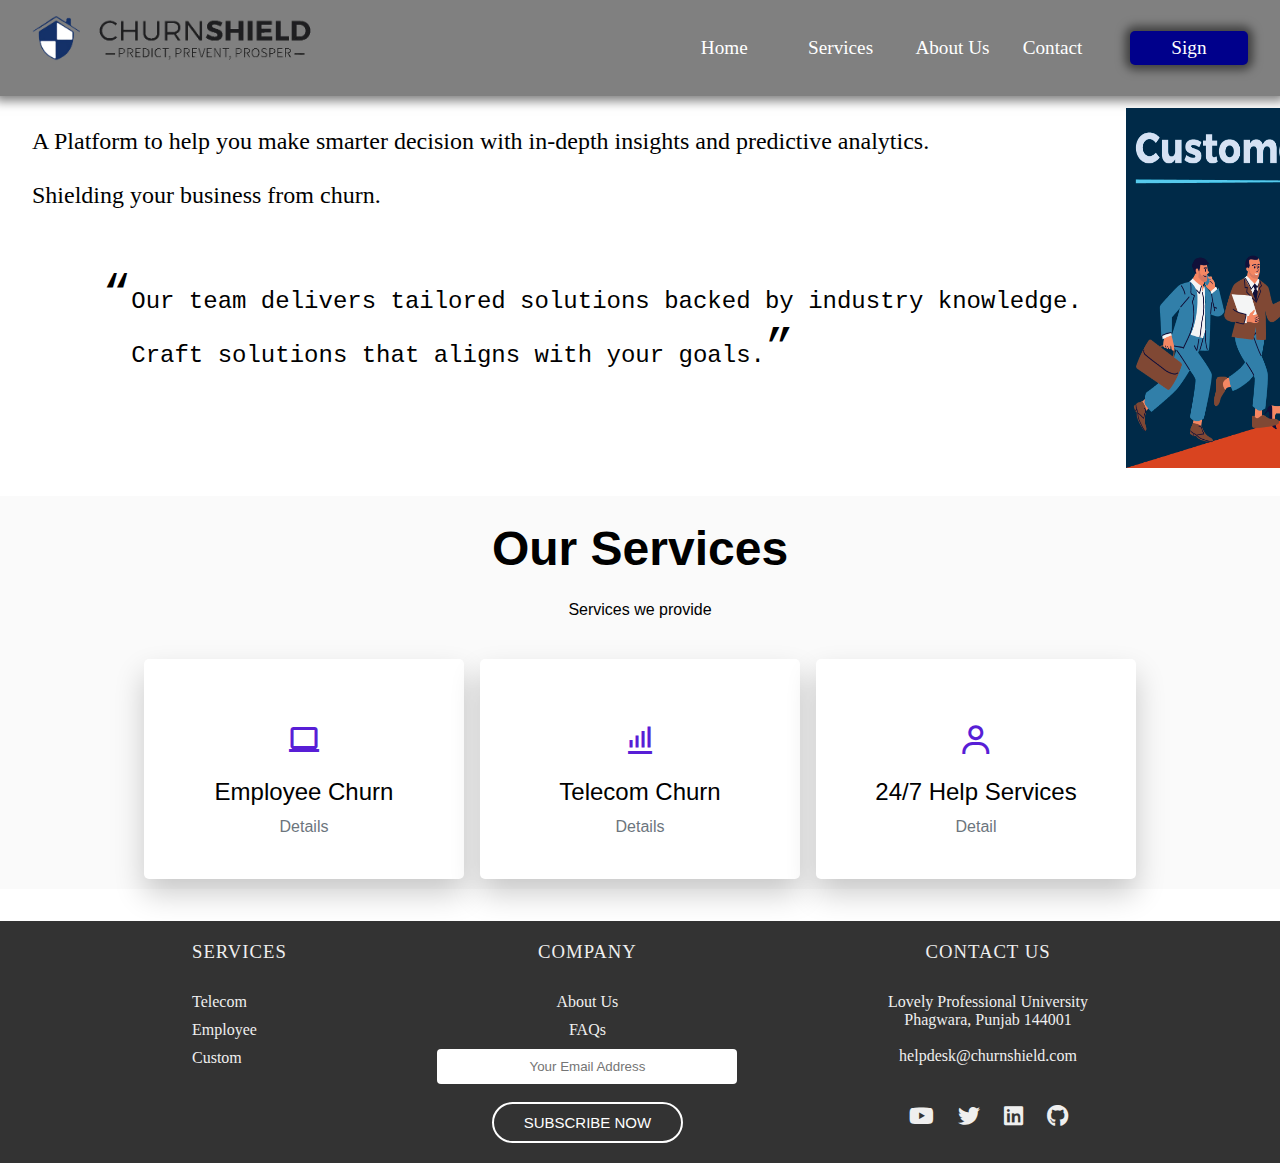
<file: churn-shield/index.html>
<!DOCTYPE html>
<html lang="en">
<head>
    <meta charset="UTF-8">
    <meta name="viewport" content="width=device-width, initial-scale=1.0">
    <link rel="stylesheet" href="style.css">
    <link rel="stylesheet" href="https://cdnjs.cloudflare.com/ajax/libs/font-awesome/6.4.2/css/all.min.css">
    <link href='https://unpkg.com/boxicons@2.1.4/css/boxicons.min.css' rel='stylesheet'>
    <title>Churn Shield</title>
</head>
<body>
    <!-- Navigation Bar Starts -->
    <header> 
        <div class="Nav-logo">
            <div class="logo">
                <div class="logo1"></div>
                <div class="logo2"></div>
                <!-- Extra -->
                <div class="menu-toggle" id="mobile-menu">
                    <span class="bar"></span>
                    <span class="bar"></span>
                    <span class="bar"></span>
                </div>
                <!-- Extra -->
            </div>
            <div class="links">
                <div class="div"><a href="./index.html">Home</a></div>
                <div class="div" id="sub">Services
                    <div id="sub_menu">
                        <div class="sub-menu" style="color: black;"><a href="./Services/Telecom/Telecom.html">Telecom</a></div>
                        <div class="sub-menu" style="color: black;"><a href="./Services/Customer/Customer.html">Customer</a></div>
                        <div class="sub-menu" style="color: black;"><a href="./Services/Custom/Custom.html">Custom</a></div>
                    </div>
                </div>
                <div class="div"><a href="./About US/About us.html">About Us</a></div>
                <div class="div"><a href="./Contact/Contact.html">Contact</a></div>
                <div class="sign-button"><a href="./Sign/Sign.html">Sign</a></div>
            </div>
        </div>
    </header>
    <!-- Navigation Bar Ends -->

    <!-- Main Content Starts -->

    <div class="a1">
        <div class="content1">
            <p>A Platform to help you make smarter decision with in-depth insights and predictive analytics.
                <br>
                <br>
                Shielding your business from churn.
            </p>
                <br>
            <pre  class="space">
                <span class="symbol">“</span>Our team delivers tailored solutions backed by industry knowledge.
                  Craft solutions that aligns with your goals.<span class="symbol">”</span>
                        </pre>
            <br>
            
            
        </div>
        <div class="image_container">
            <img class="mySlides" src="./assets/img/image1.png" height="360px" width="500px">
            <img class="mySlides" src="./assets/img/image2.jpg" height="360px" width="500px">
            <img class="mySlides" src="./assets/img/image3.png" height="360px" width="500px">
        </div>
    </div>
    <div class="a2">
        <div class="content2"></div>
        <div class="video"></div>
    </div>
    <div class="a3">
        <div class="image2"></div>
        <div class="content3"></div>
    </div>
    <div class="a4">
        <div class="content4"></div>
        <div class="image3"></div>
    </div>
    <div class="wrapper">
        <h1>Our Services</h1>
        <p>Services we provide</p>
             <div class="content-box">
                <div class="card">
                    <i class="bx bx-laptop bx-md"></i>
                    <h2>Employee Churn</h2>
                  <p>Details </p>
                  
                </div>
                <div class="card">
                    <i class="bx bx-bar-chart-alt bx-md"></i>
                    <h2>Telecom Churn</h2>
                   <p>Details</p>
                         
                </div>
                <div class="card">
                    <i class='bx bx-user bx-md'></i>

                    <h2>24/7 Help Services</h2>
                <p>Detail</p>
                </div>
             </div>
    </div>

    <!-- Main Content ENDS -->

    <!-- Footer Of the Page Starts -->
    <div class="footer">
        <div class="col1">
            <h3>SERVICES</h3>
            <a href="./Services/Telecom.html">Telecom</a>
            <a href="./Services/Customer.html">Employee</a>
            <a href="./Services/Custom.html">Custom</a>
        </div>
        <div class="col2">
            <h3>COMPANY</h3>
            <a href="./About US/About us.html">About Us</a>
            <a href="#">FAQs</a>
            <form>
                <input type="email" placeholder="Your Email Address" required>
                <br>
                <br>
                <button type="submit">SUBSCRIBE NOW</button>
            </form>
        </div>
        <div class="col3">
            <h3 href="./Contact/Contact.html">CONTACT US</h3>
            <p>Lovely Professional University <br> Phagwara, Punjab 144001 <br><br> helpdesk@churnshield.com </p>
            <div class="social-icons">
                <i class="fa-brands fa-youtube"></i>
                <i class="fa-brands fa-twitter"></i>
                <i class="fa-brands fa-linkedin"></i>
                <i class="fa-brands fa-github"></i>
            </div>
        </div>
    </div>

    <!-- Footer Of the Page ENDS -->


    <script src="script.js"></script>
    
</body>
</html>
</file>
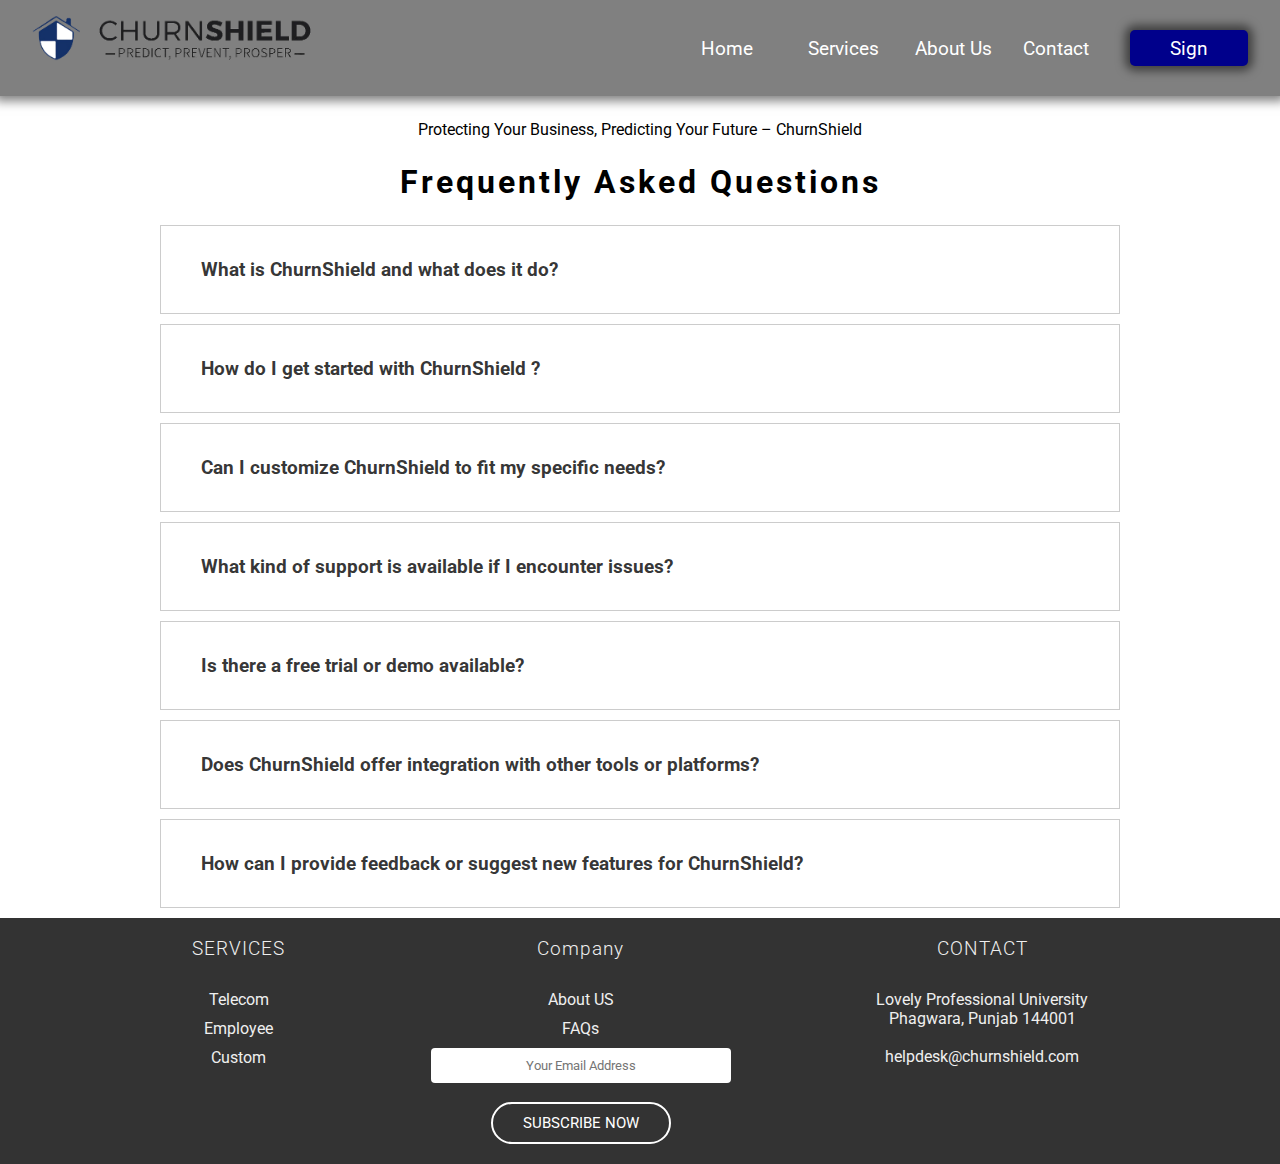
<file: churn-shield/FAQs/FAQs.html>
<!DOCTYPE html>
<html lang="en">
  <head>
    <meta charset="UTF-8" />
    <meta http-equiv="X-UA-Compatible" content="IE=edge" />
    <meta name="viewport" content="width=device-width, initial-scale=1.0" />
    <title>Frequently Asked Questions</title>
    <link rel="stylesheet" href="FAQs.css" />
    <link
      rel="stylesheet"
      href="https://cdnjs.cloudflare.com/ajax/libs/font-awesome/6.2.1/css/all.min.css"
      integrity="sha512-MV7K8+y+gLIBoVD59lQIYicR65iaqukzvf/nwasF0nqhPay5w/9lJmVM2hMDcnK1OnMGCdVK+iQrJ7lzPJQd1w=="
      crossorigin="anonymous"
      referrerpolicy="no-referrer"
    />
  </head>
  <body>

     <!-- Navigation Bar Start -->
     <header> 
        <div class="Nav-logo">
            <div class="logo">
                <div class="logo1"></div>
                <div class="logo2"></div>
                <!-- Extra -->
                <div class="menu-toggle" id="mobile-menu">
                    <span class="bar"></span>
                    <span class="bar"></span>
                    <span class="bar"></span>
                </div>
                <!-- Extra -->
            </div>
            <div class="links">
                <div class="div"><a href="../index.html">Home</a></div>
                <div class="div" id="sub">Services
                    <div id="sub_menu">
                        <div class="sub-menu" style="color: black;"><a href="../Services/Telecom/Telecom.html">Telecom</a></div>
                        <div class="sub-menu" style="color: black;"><a href="../Services/Customer/Customer.html">Customer</a></div>
                        <div class="sub-menu" style="color: black;"><a href="../Services/Custom/Custom.html">Custom</a></div>
                    </div>
                </div>
                <div class="div"><a href="../About US/About us.html">About Us</a></div>
                <div class="div"><a href="../Contact/Contact.html">Contact</a></div>
                <div class="sign-button"><a href="../Sign/Sign.html">Sign</a></div>
            </div>
        </div>
    </header>
    <!-- Navigation Bar ENDS -->

    <!-- Main FAQs Content -->

    <div class="wrapper">
      <p>Protecting Your Business, Predicting Your Future – ChurnShield</p>
      <h1>Frequently Asked Questions</h1>

      <div class="faq">
        <button class="accordion">
            What is ChurnShield and what does it do?

          <i class="fa-solid fa-chevron-down"></i>
        </button>
        <div class="pannel">
          <p>
            ChurnShield specializes in providing cutting-edge solutions for businesses looking to combat Customer churn, Telecom churn. It helps users with comprehensive suite of services in Business Intelligence (BI), Dynamic Dashboards, and Predictive Analytics. We empower organizations to proactively identify churn risks, optimize retention strategies, and drive sustainable growth.

          </p>
        </div>
      </div>

      <div class="faq">
        <button class="accordion">
            How do I get started with ChurnShield ?

          <i class="fa-solid fa-chevron-down"></i>
        </button>
        <div class="pannel">
          <p>
            Getting started with ChurnShield  is simple. Just visit our website and sign up for an account. Once you're registered, you can select the service and update the information required. Bingo, and here you go!

          </p>
        </div>
      </div>

      <div class="faq">
        <button class="accordion">
            Can I customize ChurnShield to fit my specific needs?
          <i class="fa-solid fa-chevron-down"></i>
        </button>
        <div class="pannel">
          <p>
            
            Yes, ChurnShield offers customization options to tailor the experience to your preferences. You can reach out to us by Email, Phone. Refer to Contact Us Page.

          </p>
        </div>
      </div>

      <div class="faq">
        <button class="accordion">
            What kind of support is available if I encounter issues?

          <i class="fa-solid fa-chevron-down"></i>
        </button>
        <div class="pannel">
          <p>
            We provide comprehensive customer support to assist you with any issues or questions you may have. You can reach out to us via Email, Phone. Refer to Contact Us Page.

          </p>
        </div>
      </div>

      <div class="faq">
        <button class="accordion">
            Is there a free trial or demo available?

          <i class="fa-solid fa-chevron-down"></i>
        </button>
        <div class="pannel">
          <p>
            Yes, we currently offer a free trial/demo of ChurnShield. You can sign up for the trial on our website and explore all the features before making a commitment.

          </p>
        </div>
      </div>

      <div class="faq">
        <button class="accordion">
            Does ChurnShield offer integration with other tools or platforms?

          <i class="fa-solid fa-chevron-down"></i>
        </button>
        <div class="pannel">
          <p>
            Yes, ChurnShield integrates with various tools and platforms to enhance its functionality. Some of the integrations available include Cloud, Streamlit.

          </p>
        </div>
      </div>
      
      <div class="faq">
        <button class="accordion">
            How can I provide feedback or suggest new features for ChurnShield?


          <i class="fa-solid fa-chevron-down"></i>
        </button>
        <div class="pannel">
          <p>
           We value your feedback and welcome suggestions for improving ChurnShield. You can submit feedback or feature requests through Email, Phone. Refer to Contact Us Page.
          </p>
        </div>
      </div>
    </div>

    <!-- Main FAQs Content -->

    <!-- Footer Of the Page Starts -->
    <div class="footer">
        <div class="col1">
            <h3>SERVICES</h3>
            <a href="../Services/Telecom/Telecom.html">Telecom</a>
            <a href="../Services/Customer/Customer.html">Employee</a>
            <a href="../Services/Custom/Custom.html">Custom</a>
        </div>
        <div class="col2">
            <h3>Company</h3>
            <a href="../About US/About us.html">About US</a>
            <a href="#">FAQs</a>
            <form>
                <input type="email" placeholder="Your Email Address" required>
                <br>
                <br>
                <button type="submit">SUBSCRIBE NOW</button>
            </form>
        </div>
        <div class="col3">
            <h3>CONTACT</h3>
            <p>Lovely Professional University <br> Phagwara, Punjab 144001 <br><br> helpdesk@churnshield.com </p>
            <div class="social-icons">
                <i class="fa-brands fa-youtube"></i>
                <i class="fa-brands fa-twitter"></i>
                <i class="fa-brands fa-linkedin"></i>
                <i class="fa-brands fa-github"></i>
            </div>
        </div>
    </div>

    <!-- Footer Of the Page ENDS -->

    <script src="./FAQs.js"></script>

  </body>
</html>
</file>
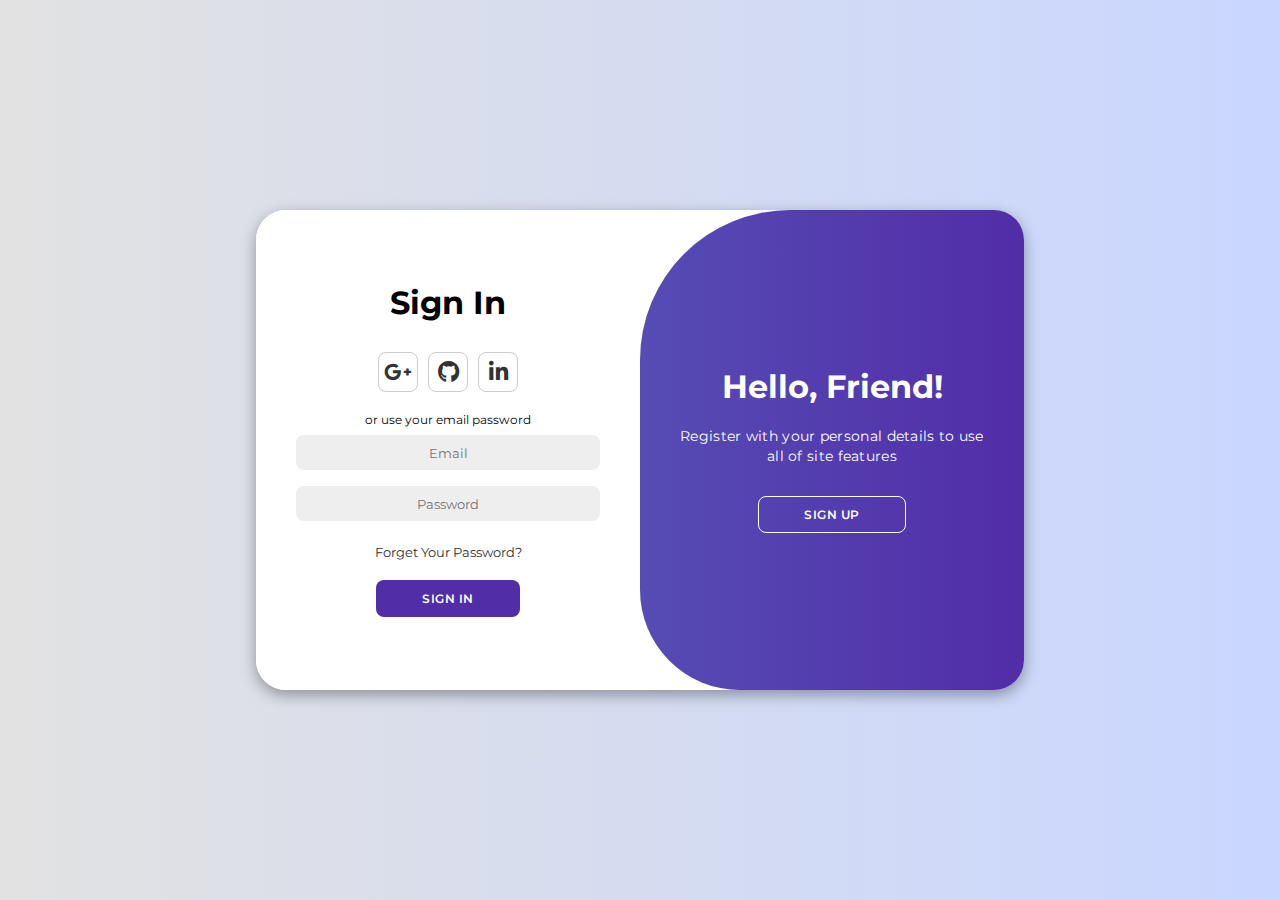
<file: churn-shield/Sign/Sign.html>
<!DOCTYPE html>
<html lang="en">

<head>
    <meta charset="UTF-8">
    <meta name="viewport" content="width=device-width, initial-scale=1.0">
    <link rel="stylesheet" href="https://cdnjs.cloudflare.com/ajax/libs/font-awesome/6.4.2/css/all.min.css">
    <link rel="stylesheet" href="style_sign.css">
    <title>Sign in</title>
</head>

<body>
    <!-- Main content Starts -->

    <div class="main">
    <div class="container" id="container">
        <div class="form-container sign-up">
            <form>
                <h1>Create Account</h1>
                <div class="social-icons">
                    <a href="#" class="icon"><i class="fa-brands fa-google-plus-g"></i></a>
                    <a href="#" class="icon"><i class="fa-brands fa-github"></i></a>
                    <a href="#" class="icon"><i class="fa-brands fa-linkedin-in"></i></a>
                </div>
                <span>or use your email for registeration</span>
                <input type="text" placeholder="Name">
                <input type="email" placeholder="Email">
                <input type="password" placeholder="Password">
                <button>Sign Up</button>
            </form>
        </div>
        <div class="form-container sign-in">
            <form>
                <h1>Sign In</h1>
                <div class="social-icons">
                    <a href="#" class="icon"><i class="fa-brands fa-google-plus-g"></i></a>                
                    <a href="#" class="icon"><i class="fa-brands fa-github"></i></a>
                    <a href="#" class="icon"><i class="fa-brands fa-linkedin-in"></i></a>
                </div>
                <span>or use your email password</span>
                <input type="email" placeholder="Email">
                <input type="password" placeholder="Password">
                <a href="#">Forget Your Password?</a>
                <button>Sign In</button>
            </form>
        </div>
        <div class="toggle-container">
            <div class="toggle">
                <div class="toggle-panel toggle-left">
                    <h1>Welcome Back!</h1>
                    <p>Enter your personal details to use all of site features</p>
                    <button class="hidden" id="login">Sign In</button>
                </div>
                <div class="toggle-panel toggle-right">
                    <h1>Hello, Friend!</h1>
                    <p>Register with your personal details to use all of site features</p>
                    <button class="hidden" id="register">Sign Up</button>
                </div>
            </div>
        </div>
    </div>
    </div>

    <!-- Main content Starts -->

    
    <script src="script_sign.js"></script>
</body>

</html>
</file>
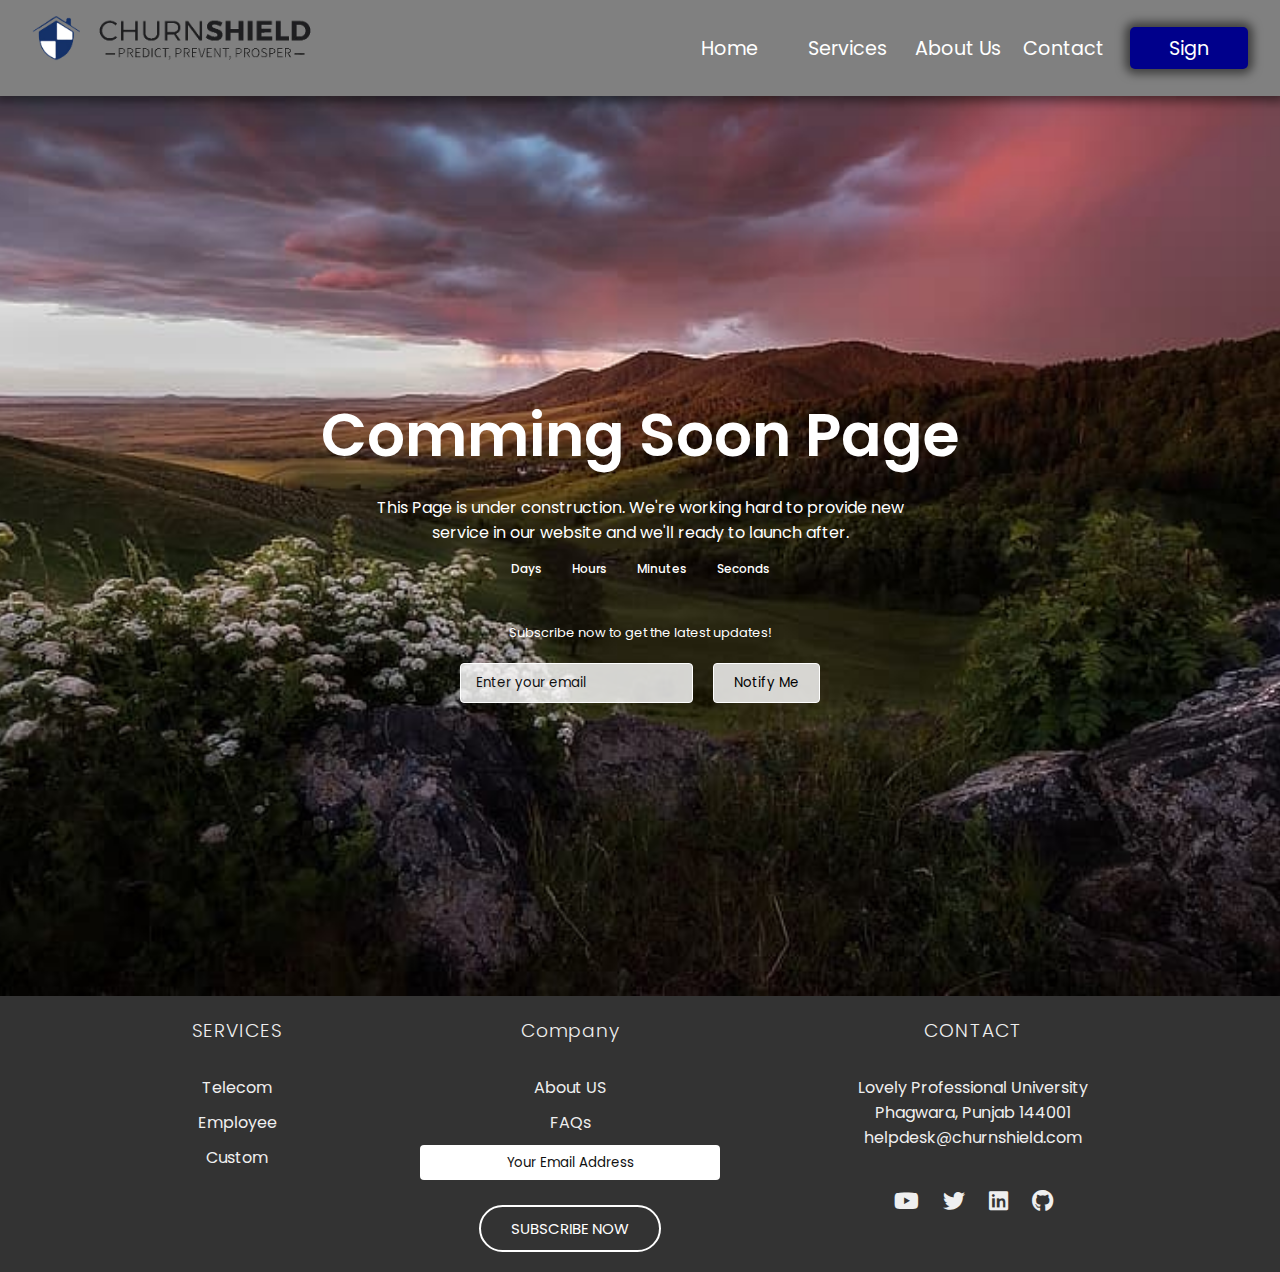
<file: churn-shield/Services/Custom/Custom.html>
<!DOCTYPE html>
<html lang="en">
  <head>
    <meta charset="UTF-8" />
    <meta http-equiv="X-UA-Compatible" content="IE=edge" />
    <link rel="stylesheet" href="https://cdnjs.cloudflare.com/ajax/libs/font-awesome/6.4.2/css/all.min.css">
    <meta name="viewport" content="width=device-width, initial-scale=1.0" />
    <title>Website Coming Soon Page</title>

    <!-- CSS -->
    <link rel="stylesheet" href="./style_custom.css" />
  </head>
  <body>

    <!-- Navigation Bar Start -->
    <header class="header1"> 
        <div class="Nav-logo">
            <div class="logo">
                <div class="logo1"></div>
                <div class="logo2"></div>
                <!-- Extra -->
                <div class="menu-toggle" id="mobile-menu">
                    <span class="bar"></span>
                    <span class="bar"></span>
                    <span class="bar"></span>
                </div>
                <!-- Extra -->
            </div>
            <div class="links">
                <div class="div"><a href="../../index.html">Home</a></div>
                <div class="div" id="sub">Services
                    <div id="sub_menu">
                        <div class="sub-menu" style="color: black;"><a href="../../Services/Telecom/Telecom.html">Telecom</a></div>
                        <div class="sub-menu" style="color: black;"><a href="../../Services/Customer/Customer.html">Customer</a></div>
                        <div class="sub-menu" style="color: black;"><a href="../../Services/Custom/Custom.html">Custom</a></div>
                    </div>
                </div>
                <div class="div"><a href="../../About US/About us.html">About Us</a></div>
                <div class="div"><a href="../../Contact/Contact.html">Contact</a></div>
                <div class="sign-button"><a href="../../Sign/Sign.html">Sign</a></div>
            </div>
        </div>
    </header>
    <!-- Navigation Bar ENDS -->

    <!-- Main Contents Starts -->

    <section class="container">
      <img src="image.jpg" alt="" class="image" />
      <header class="header2">Comming Soon Page</header>
      <p>
        This Page is under construction. We're working hard to provide new service in our
        website and we'll ready to launch after.
      </p>
      <div class="time-content">
        <div class="time days">
          <span class="number"></span>
          <span class="text">days</span>
        </div>
        <div class="time hours">
          <span class="number"></span>
          <span class="text">hours</span>
        </div>
        <div class="time minutes">
          <span class="number"></span>
          <span class="text">minutes</span>
        </div>
        <div class="time seconds">
          <span class="number"></span>
          <span class="text">seconds</span>
        </div>
      </div>

      <div class="email-content">
        <p>Subscribe now to get the latest updates!</p>

        <div class="input-box">
          <input type="email" placeholder="Enter your email" />
          <button>Notify Me</button>
        </div>
      </div>
    </section>

    <!-- Main Contents ENDS -->

    <!-- Footer Of the Page Starts -->
    <div class="footer">
        <div class="col1">
            <h3>SERVICES</h3>
            <a href="#">Telecom</a>
            <a href="#">Employee</a>
            <a href="#">Custom</a>
        </div>
        <div class="col2">
            <h3>Company</h3>
            <a href="#">About US</a>
            <a href="#">FAQs</a>
            <form>
                <input type="email" placeholder="Your Email Address" required>
                <br>
                <br>
                <button type="submit">SUBSCRIBE NOW</button>
            </form>
        </div>
        <div class="col3">
            <h3>CONTACT</h3>
            <p>Lovely Professional University <br> Phagwara, Punjab 144001 <br> helpdesk@churnshield.com </p>
            <div class="social-icons">
                <i class="fa-brands fa-youtube"></i>
                <i class="fa-brands fa-twitter"></i>
                <i class="fa-brands fa-linkedin"></i>
                <i class="fa-brands fa-github"></i>
            </div>
        </div>
    </div>

    <!-- Footer Of the Page ENDS -->

    <script src="./script_custom.js"></script>
  </body>
</html>
</file>
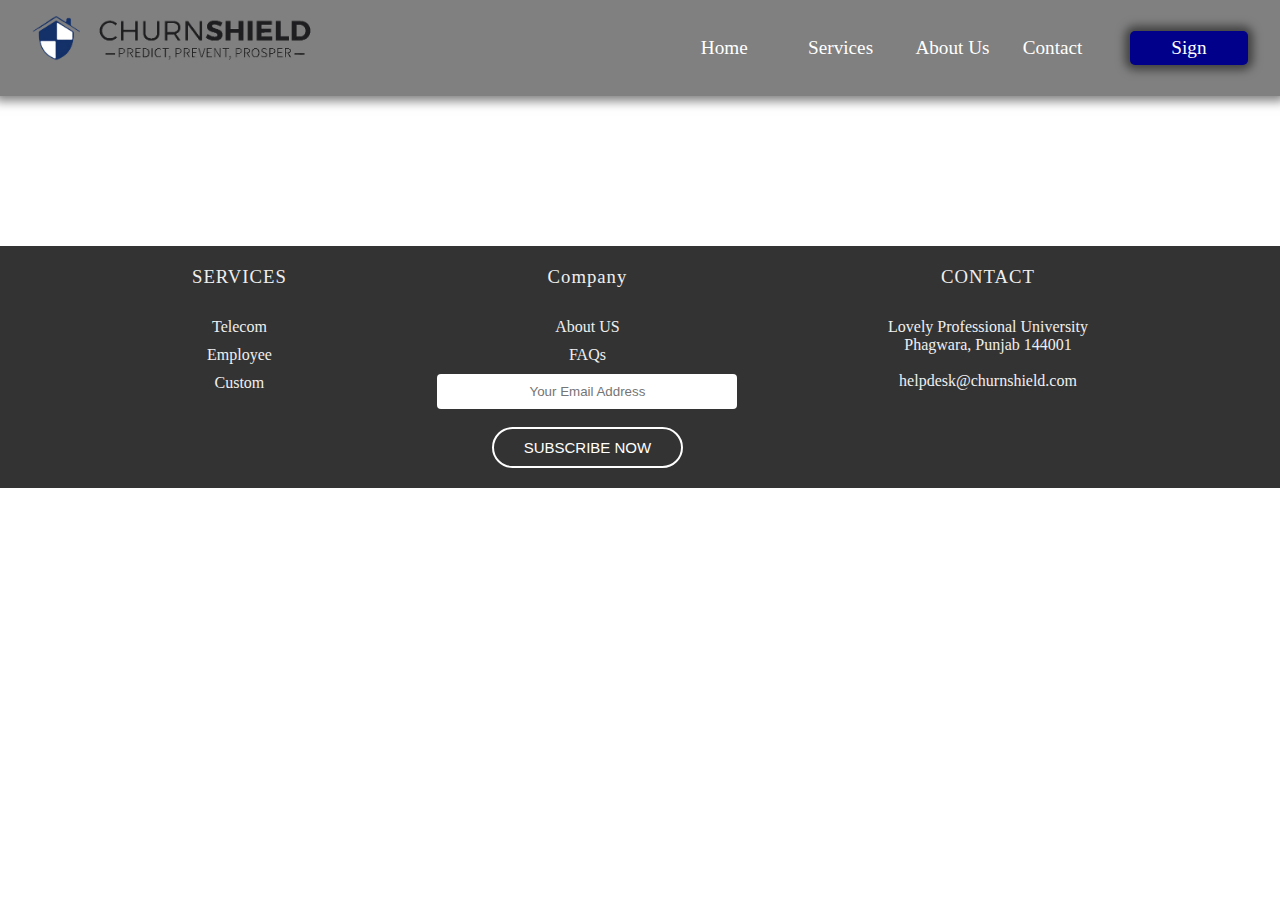
<file: churn-shield/Services/Customer/Customer.html>
<!DOCTYPE html>
<html lang="en">
<head>
    <meta charset="UTF-8">
    <meta name="viewport" content="width=device-width, initial-scale=1.0">
    <link rel="stylesheet" href="./style_customer.css">
    <title>Churn Shield</title>
</head>
<body>
    <!-- Navigation Bar Start -->
    <header> 
        <div class="Nav-logo">
            <div class="logo">
                <div class="logo1"></div>
                <div class="logo2"></div>
                <!-- Extra -->
                <div class="menu-toggle" id="mobile-menu">
                    <span class="bar"></span>
                    <span class="bar"></span>
                    <span class="bar"></span>
                </div>
                <!-- Extra -->
            </div>
            <div class="links">
                <div class="div"><a href="../../index.html">Home</a></div>
                <div class="div" id="sub">Services
                    <div id="sub_menu">
                        <div class="sub-menu" style="color: black;"><a href="../../Services/Telecom/Telecom.html">Telecom</a></div>
                        <div class="sub-menu" style="color: black;"><a href="../../Services/Customer/Customer.html">Customer</a></div>
                        <div class="sub-menu" style="color: black;"><a href="../../Services/Custom/Custom.html">Custom</a></div>
                    </div>
                </div>
                <div class="div"><a href="../../About US/About us.html">About Us</a></div>
                <div class="div"><a href="../../Contact/Contact.html">Contact</a></div>
                <div class="sign-button"><a href="../../Sign/Sign.html">Sign</a></div>
            </div>
        </div>
    </header>
    <!-- Navigation Bar ENDS -->

    <!-- Footer Of the Page Starts -->
    <div class="footer">
        <div class="col1">
            <h3>SERVICES</h3>
            <a href="../Telecom/Telecom.html">Telecom</a>
            <a href="../Customer/Customer.html">Employee</a>
            <a href="../Custom/Custom.html">Custom</a>
        </div>
        <div class="col2">
            <h3>Company</h3>
            <a href="../../About US/About us.html">About US</a>
            <a href="../../FAQs/FAQs.html">FAQs</a>
            <form>
                <input type="email" placeholder="Your Email Address" required>
                <br>
                <br>
                <button type="submit">SUBSCRIBE NOW</button>
            </form>
        </div>
        <div class="col3">
            <h3>CONTACT</h3>
            <p>Lovely Professional University <br> Phagwara, Punjab 144001 <br><br> helpdesk@churnshield.com </p>
            <div class="social-icons">
                <i class="fa-brands fa-youtube"></i>
                <i class="fa-brands fa-twitter"></i>
                <i class="fa-brands fa-linkedin"></i>
                <i class="fa-brands fa-github"></i>
            </div>
        </div>
    </div>

    <!-- Footer Of the Page ENDS -->

    <script src="./script_Customer.js"></script>
    
</body>
</html>
</file>
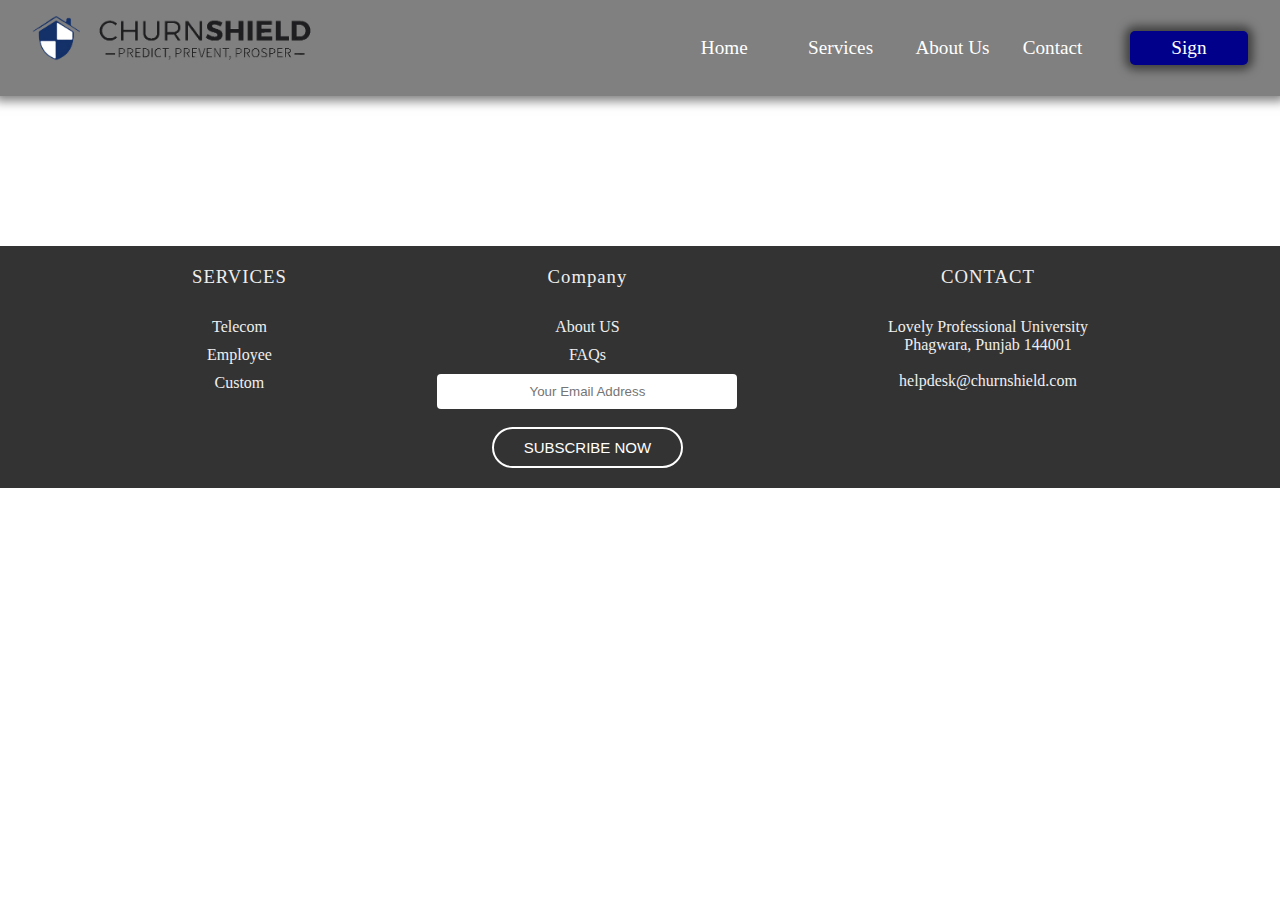
<file: churn-shield/Services/Telecom/Telecom.html>
<!DOCTYPE html>
<html lang="en">
<head>
    <meta charset="UTF-8">
    <meta name="viewport" content="width=device-width, initial-scale=1.0">
    <link rel="stylesheet" href="./style_telecom.css">
    <title>Churn Shield</title>
</head>
<body>
    <!-- Navigation Bar Start -->
    <header> 
        <div class="Nav-logo">
            <div class="logo">
                <div class="logo1"></div>
                <div class="logo2"></div>
                <!-- Extra -->
                <div class="menu-toggle" id="mobile-menu">
                    <span class="bar"></span>
                    <span class="bar"></span>
                    <span class="bar"></span>
                </div>
                <!-- Extra -->
            </div>
            <div class="links">
                <div class="div"><a href="../../index.html">Home</a></div>
                <div class="div" id="sub">Services
                    <div id="sub_menu">
                        <div class="sub-menu" style="color: black;"><a href="../../Services/Telecom/Telecom.html">Telecom</a></div>
                        <div class="sub-menu" style="color: black;"><a href="../../Services/Customer/Customer.html">Customer</a></div>
                        <div class="sub-menu" style="color: black;"><a href="../../Services/Custom/Custom.html">Custom</a></div>
                    </div>
                </div>
                <div class="div"><a href="../../About US/About us.html">About Us</a></div>
                <div class="div"><a href="../../Contact/Contact.html">Contact</a></div>
                <div class="sign-button"><a href="../../Sign/Sign.html">Sign</a></div>
            </div>
        </div>
    </header>
    <!-- Navigation Bar ENDS -->

    <!-- Footer Of the Page Starts -->
    <div class="footer">
        <div class="col1">
            <h3>SERVICES</h3>
            <a href="#">Telecom</a>
            <a href="#">Employee</a>
            <a href="#">Custom</a>
        </div>
        <div class="col2">
            <h3>Company</h3>
            <a href="../../About US/About us.html">About US</a>
            <a href="../../FAQs/FAQs.html">FAQs</a>
            <form>
                <input type="email" placeholder="Your Email Address" required>
                <br>
                <br>
                <button type="submit">SUBSCRIBE NOW</button>
            </form>
        </div>
        <div class="col3">
            <h3>CONTACT</h3>
            <p>Lovely Professional University <br> Phagwara, Punjab 144001 <br><br> helpdesk@churnshield.com </p>
            <div class="social-icons">
                <i class="fa-brands fa-youtube"></i>
                <i class="fa-brands fa-twitter"></i>
                <i class="fa-brands fa-linkedin"></i>
                <i class="fa-brands fa-github"></i>
            </div>
        </div>
    </div>

    <!-- Footer Of the Page ENDS -->

    <script src="./script_telecom.js"></script>
    
</body>
</html>
</file>
<file: churn-shield/style.css>
*{
    margin: 0;
    padding: 0;
    box-sizing: border-box;
}

/* Navigation Bar Starts */

.Nav-logo{
    display: flex;
    justify-content: space-between;
}

header{
    padding: 1rem 2rem;
    background-color: grey;
    box-shadow: 0px 0px 10px 5px rgba(0, 0, 0, 0.5);
}

.logo{
    display: flex;
    align-content: center;
}

.logo1{
    background-image: url('./assets/img/Logo.png');
    background-position: center;
    background-size: cover;
    height: 3rem;
    width: 3rem;
}

.logo2{
    background-image: url('./assets/img/Name.png');
    background-position: center;
    background-size: cover;
    height: 4rem;
    width: 15rem;
}

.links{
    display: flex;
    gap: 0.5rem;
    align-items: center;
    width: 45%;
}

.links a{
    text-decoration: none;
    color: white;
}

.sign-button{
    background-color: darkblue;
    border-radius: 5px;
    padding: 0.4rem 1rem;
    color: white;
    text-align: center;
    box-shadow: 0px 0px 10px 5px rgba(0, 0, 0, 0.5);
}

.links .div:hover{
    color: darkblue;
    font-size: 1.5rem;
}

.links .div a:hover{
    color: darkblue;
    font-size: 1.5rem;
}

.links div{
    font-size: 1.2rem;
    color: white;
    width: 15rem;
}

#sub{
    position: relative;
}

#sub_menu{
    position: absolute;
    margin-top: 1rem;
    display: none;
    
}

.sub-menu{
    margin-bottom: 0.2rem;
    border-bottom: 2px solid grey;
    display: relative;
    background-color: rgb(214, 184, 184);
    box-shadow: 0px 0px 10px 5px rgba(0, 0, 0, 0.5);
    padding: 1rem;
    text-align: center;
}

/* extra */

.menu-toggle .bar{
  width: 25px;
  height: 3px;
  margin: 5px auto;
  transition: all 0.3s ease-in-out;
  background: var(--white);
}

.menu-toggle {
  display: none; 
  cursor: pointer;
}

.menu-toggle .bar {
  background: white; 
}

@media screen and (max-width: 786px) {
  
}

/* Navigation Bar Ends */

/* Main Content Starts */

.symbol{
    font-size: 3rem;
}

.a1{
    display: flex;
    width: 100%;
    height: 400px;
    flex-direction: row;
}

.content1{
    font-size: 1.5rem;
    padding: 2rem;
}

.space{
    margin-left: -10rem;
    margin-top: 2rem;
}
.image_container{
    padding: .75rem;
    height: 300px;
    width: 300px;
}



/* Our services */

.wrapper{
    font-family: 'poppins',sans-serif;
    display: flex;
    justify-content: center;
    align-items: center;
    flex-direction: column;
    margin-bottom: 2rem;
    background: #fafafa;
}
.wrapper h1{
    font-size: 3em;

    margin: 25px;
}
.content-box{
    display: flex;
    justify-content: space-between;
    flex-wrap: wrap;
    width: 1000px;
    margin-top: 30px;
}
.card{
    min-height: 220px;
    width: 320px;
    padding: 30px;
    border-radius: 5px;
    display: flex;
    justify-content: center;
    align-items: center;
    flex-direction: column;
    background: #fff;
    margin: 10px 4px;
    box-shadow: 0px 15px 30px rgba(0,0,0,0.2);
}
.card i{
    margin: 20px;
    color: #581ed6;
}
.card h2{
    margin-bottom: 12px;
    font-weight: 400;
    text-align: center;
}
.card p{
    color: #6c757d;
    text-align: center;
}
.card:hover i,
.card:hover p{
    color: #fff;
}
.card:hover h2{
    font-weight: 600;
}
.card:nth-child(1):hover{
    background: linear-gradient(45deg,
                                   rgba(88, 70, 159, 0.7) 0% ,
                                   rgba(136, 113, 199, 0.7)100% ) ,
                                    url('./assets/img/bg.jpg');
                                    background-size: cover;
}
.card:nth-child(2):hover{
    background: linear-gradient(45deg,
                                   rgba(88, 70, 159, 0.7) 0% ,
                                   rgba(136, 113, 199, 0.7)100% ) ,
                                    url('./assets/img/bg2.jpg');
                                    background-size: cover;
}
.card:nth-child(3):hover{
    background: linear-gradient(45deg,
                                   rgba(88, 70, 159, 0.7) 0% ,
                                   rgba(136, 113, 199, 0.7)100% ) ,
                                    url('./assets/img/bg3.jpg');
                                    background-size: cover;
}
@media(max-width:991px){
    .wrapper{
        padding: 25px;
    }
    .wrapper h1{
        font-size: 2.5em;
        font-weight: 600;
    }
    .content-box{
        flex-direction: column;
        width: 100%;
    }
    .card{
        min-width: 300px;
        margin: 10px auto;
    }
}

/* Our services ENDS */

/* Main Content ENDS */

/* Footer Of the Page Starts */
.footer{
    width: 100%;
    padding: 20px 15%;
    background: #333;
    color: #efefef;
    display: flex;
}

.footer div{
    text-align: center;
}

.col2{
    flex-grow: 2;
}

.footer div h3{
    font-weight: 300;
    margin-bottom: 30px;
    letter-spacing: 1px;
}

.col1 a{
    display: block;
    text-align: left;
    text-decoration: none;
    color: #efefef;
    margin-bottom: 10px;
}

.col2 a{
    display: block;
    text-decoration: none;
    color: #efefef;
    margin-bottom: 10px;
}

form input{
    width: 300px;
    height: 35px;
    border-radius: 4px;
    text-align: center;
    outline: none;
    border: none;
}

form button{
    background: transparent;
    border: 2px solid #fff;
    color: #fff;
    border-radius: 30px;
    padding: 10px 30px;
    font-size: 15px;
    cursor: pointer;
}

.social-icons{
    margin-top: 30px;
}

.social-icons i{
    font-size: 22px;
    margin: 10px;
    cursor: pointer;
}
/* Footer Of the Page ENDS */
</file>
<file: churn-shield/FAQs/FAQs.css>
@import url("https://fonts.googleapis.com/css2?family=Roboto&display=swap");
* {
  padding: 0;
  margin: 0;
  box-sizing: border-box;
  font-family: "Roboto", sans-serif;
}

/* Navigation Bar Starts */

.Nav-logo{
    display: flex;
    justify-content: space-between;
}

header{
    padding: 1rem 2rem;
    background-color: grey;
    box-shadow: 0px 0px 10px 5px rgba(0, 0, 0, 0.5);
}

.logo{
    display: flex;
    align-content: center;
}

.logo1{
    background-image: url('../assets/img/Logo.png');
    background-position: center;
    background-size: cover;
    height: 3rem;
    width: 3rem;
}

.logo2{
    background-image: url('../assets/img/Name.png');
    background-position: center;
    background-size: cover;
    height: 4rem;
    width: 15rem;
}

.links{
    display: flex;
    gap: 0.5rem;
    align-items: center;
    width: 45%;
}

.links a{
    text-decoration: none;
    color: white;
}

.sign-button{
    background-color: darkblue;
    border-radius: 5px;
    padding: 0.4rem 1rem;
    color: white;
    text-align: center;
    box-shadow: 0px 0px 10px 5px rgba(0, 0, 0, 0.5);
}

.links .div:hover{
    color: darkblue;
    font-size: 1.5rem;
}

.links .div a:hover{
    color: darkblue;
    font-size: 1.5rem;
}

.links div{
    font-size: 1.2rem;
    color: white;
    width: 15rem;
}

#sub{
    position: relative;
}

#sub_menu{
    position: absolute;
    margin-top: 1rem;
    display: none;
    
}

.sub-menu{
    margin-bottom: 0.2rem;
    border-bottom: 2px solid grey;
    display: relative;
    background-color: rgb(214, 184, 184);
    box-shadow: 0px 0px 10px 5px rgba(0, 0, 0, 0.5);
    padding: 1rem;
    text-align: center;
}

/* extra */

.menu-toggle .bar{
  width: 25px;
  height: 3px;
  margin: 5px auto;
  transition: all 0.3s ease-in-out;
  background: var(--white);
}

.menu-toggle {
  display: none; 
  cursor: pointer;
}

.menu-toggle .bar {
  background: white; 
}

@media screen and (max-width: 786px) {
  
}

/* Navigation Bar Ends */

/* Main FAQs Content */

.wrapper {
  max-width: 75%;
  margin: auto;
}

.wrapper > p,
.wrapper > h1 {
  margin: 1.5rem 0;
  text-align: center;
}

.wrapper > h1 {
  letter-spacing: 3px;
}

.accordion {
  background-color: white;
  color: rgba(0, 0, 0, 0.8);
  cursor: pointer;
  font-size: 1.2rem;
  width: 100%;
  padding: 2rem 2.5rem;
  border: none;
  outline: none;
  transition: 0.4s;
  display: flex;
  justify-content: space-between;
  align-items: center;
  font-weight: bold;
}

.accordion i {
  font-size: 1.6rem;
}

.active,
.accordion:hover {
  background-color: #f1f7f5;
}
.pannel {
  padding: 0 2rem 2.5rem 2rem;
  background-color: white;
  overflow: hidden;
  background-color: #f1f7f5;
  display: none;
}
.pannel p {
  color: rgba(0, 0, 0, 0.7);
  font-size: 1.2rem;
  line-height: 1.4;
}

.faq {
  border: 1px solid rgba(0, 0, 0, 0.2);
  margin: 10px 0;
}
.faq.active {
  border: none;
}

/* Main FAQs Content ENDS */

/* Footer Of the Page Starts */
.footer{
    width: 100%;
    padding: 20px 15%;
    background: #333;
    color: #efefef;
    display: flex;
}

.footer div{
    text-align: center;
}

.col2{
    flex-grow: 2;
}

.footer div h3{
    font-weight: 300;
    margin-bottom: 30px;
    letter-spacing: 1px;
}

.col1 a{
    display: block;
    text-decoration: none;
    color: #efefef;
    margin-bottom: 10px;
}

.col2 a{
    display: block;
    text-decoration: none;
    color: #efefef;
    margin-bottom: 10px;
}

form input{
    width: 300px;
    height: 35px;
    border-radius: 4px;
    text-align: center;
    outline: none;
    border: none;
}

form button{
    background: transparent;
    border: 2px solid #fff;
    color: #fff;
    border-radius: 30px;
    padding: 10px 30px;
    font-size: 15px;
    cursor: pointer;
}

.social-icons{
    margin-top: 30px;
}

.social-icons i{
    font-size: 22px;
    margin: 10px;
    cursor: pointer;
}
/* Footer Of the Page ENDS */
</file>
<file: churn-shield/Sign/style_sign.css>
@import url('https://fonts.googleapis.com/css2?family=Montserrat:wght@300;400;500;600;700&display=swap');

*{
    margin: 0;
    padding: 0;
    box-sizing: border-box;
    font-family: 'Montserrat', sans-serif;
}
/* 
body{
    background-color: #c9d6ff;
    background: linear-gradient(to right, #e2e2e2, #c9d6ff);
    display: flex;
    align-items: center;
    justify-content: center;
    flex-direction: column;
    height: 100vh;
} */

/* Navigation Bar Starts */

.Nav-logo{
    display: flex;
    justify-content: space-between;
}

header{
    padding: 1rem 2rem;
    background-color: grey;
    box-shadow: 0px 0px 10px 5px rgba(0, 0, 0, 0.5);
}

.logo{
    display: flex;
    align-content: center;
}

.logo1{
    background-image: url('/assets/img/Logo.png');
    background-position: center;
    background-size: cover;
    height: 3rem;
    width: 3rem;
}

.logo2{
    background-image: url('/assets/img/Name.png');
    background-position: center;
    background-size: cover;
    height: 4rem;
    width: 15rem;
}

.links{
    display: flex;
    gap: 0.5rem;
    align-items: center;
    width: 45%;
}

.links a{
    text-decoration: none;
    color: white;
}

.sign-button{
    background-color: darkblue;
    border-radius: 5px;
    padding: 0.4rem 1rem;
    color: white;
    text-align: center;
    box-shadow: 0px 0px 10px 5px rgba(0, 0, 0, 0.5);
}

.links .div:hover{
    color: darkblue;
    font-size: 1.5rem;
}

.links .div a:hover{
    color: darkblue;
    font-size: 1.5rem;
}

.links div{
    font-size: 1.2rem;
    color: white;
    width: 15rem;
}

#sub{
    position: relative;
}

#sub_menu{
    position: absolute;
    margin-top: 1rem;
    display: none;
    
}

.sub-menu{
    margin-bottom: 0.2rem;
    border-bottom: 2px solid grey;
    display: relative;
    background-color: rgb(214, 184, 184);
    box-shadow: 0px 0px 10px 5px rgba(0, 0, 0, 0.5);
    padding: 1rem;
    text-align: center;
}

/* extra */

.menu-toggle .bar{
  width: 25px;
  height: 3px;
  margin: 5px auto;
  transition: all 0.3s ease-in-out;
  background: var(--white);
}

.menu-toggle {
  display: none; 
  cursor: pointer;
}

.menu-toggle .bar {
  background: white; 
}

@media screen and (max-width: 786px) {
  
}

/* Navigation Bar Ends */

/* Main content starts */

.main{
    display: flex;
    justify-content: center;
    align-items: center;
    height: 120vh;
    background-color: #c9d6ff;
    background: linear-gradient(to right, #e2e2e2, #c9d6ff);
    display: flex;
    align-items: center;
    justify-content: center;
    flex-direction: column;
    height: 100vh;
}

.container{
    background-color: #fff;
    border-radius: 30px;
    box-shadow: 0 5px 15px rgba(0, 0, 0, 0.35);
    position: relative;
    overflow: hidden;
    width: 768px;
    max-width: 100%; 
    min-height: 480px; 
}

.container p{
    font-size: 14px;
    line-height: 20px;
    letter-spacing: 0.3px;
    margin: 20px 0;
}

.container span{
    font-size: 12px;
}

.container a{
    color: #333;
    font-size: 13px;
    text-decoration: none;
    margin: 15px 0 10px;
}

.container button{
    background-color: #512da8;
    color: #fff;
    font-size: 12px;
    padding: 10px 45px;
    border: 1px solid transparent;
    border-radius: 8px;
    font-weight: 600;
    letter-spacing: 0.5px;
    text-transform: uppercase;
    margin-top: 10px;
    cursor: pointer;
}

.container button.hidden{
    background-color: transparent;
    border-color: #fff;
}

.container form{
    background-color: #fff;
    display: flex;
    align-items: center;
    justify-content: center;
    flex-direction: column;
    padding: 0 40px;
    height: 100%;
}

.container input{
    background-color: #eee;
    border: none;
    margin: 8px 0;
    padding: 10px 15px;
    font-size: 13px;
    border-radius: 8px;
    width: 100%;
    outline: none;
}

.form-container{
    position: absolute;
    top: 0;
    height: 100%;
    transition: all 0.6s ease-in-out;
}

.sign-in{
    left: 0;
    width: 50%;
    z-index: 2;
}

.container.active .sign-in{
    transform: translateX(100%);
}

.sign-up{
    left: 0;
    width: 50%;
    opacity: 0;
    z-index: 1;
}

.container.active .sign-up{
    transform: translateX(100%);
    opacity: 1;
    z-index: 5;
    animation: move 0.6s;
}

@keyframes move{
    0%, 49.99%{
        opacity: 0;
        z-index: 1;
    }
    50%, 100%{
        opacity: 1;
        z-index: 5;
    }
}

.social-icons{
    margin: 20px 0;
}

.social-icons a{
    border: 1px solid #ccc;
    border-radius: 20%;
    display: inline-flex;
    justify-content: center;
    align-items: center;
    margin: 0 3px;
    width: 40px;
    height: 40px;
}

.toggle-container{
    position: absolute;
    top: 0;
    left: 50%;
    width: 50%;
    height: 100%;
    overflow: hidden;
    transition: all 0.6s ease-in-out;
    border-radius: 150px 0 0 100px;
    z-index: 1000;
}

.container.active .toggle-container{
    transform: translateX(-100%);
    border-radius: 0 150px 100px 0;
}

.toggle{
    background-color: #512da8;
    height: 100%;
    background: linear-gradient(to right, #5c6bc0, #512da8);
    color: #fff;
    position: relative;
    left: -100%;
    height: 100%;
    width: 200%;
    transform: translateX(0);
    transition: all 0.6s ease-in-out;
}

.container.active .toggle{
    transform: translateX(50%);
}

.toggle-panel{
    position: absolute;
    width: 50%;
    height: 100%;
    display: flex;
    align-items: center;
    justify-content: center;
    flex-direction: column;
    padding: 0 30px;
    text-align: center;
    top: 0;
    transform: translateX(0);
    transition: all 0.6s ease-in-out;
}

.toggle-left{
    transform: translateX(-200%);
}

.container.active .toggle-left{
    transform: translateX(0);
}

.toggle-right{
    right: 0;
    transform: translateX(0);
}

.container.active .toggle-right{
    transform: translateX(200%);
}

/* Main Content ENDS */

/* Footer Of the Page Starts */
.footer{
    width: 100%;
    padding: 20px 15%;
    background: #333;
    color: #efefef;
    display: flex;
}

.footer div{
    text-align: center;
}

.col2{
    flex-grow: 2;
}

.footer div h3{
    font-weight: 300;
    margin-bottom: 30px;
    letter-spacing: 1px;
}

.col1 a{
    display: block;
    text-decoration: none;
    color: #efefef;
    margin-bottom: 10px;
}

.col2 a{
    display: block;
    text-decoration: none;
    color: #efefef;
    margin-bottom: 10px;
}

form input{
    width: 300px;
    height: 35px;
    border-radius: 4px;
    text-align: center;
    outline: none;
    border: none;
}

form button{
    background: transparent;
    border: 2px solid #fff;
    color: #fff;
    border-radius: 30px;
    padding: 10px 30px;
    font-size: 15px;
    cursor: pointer;
}

.social-icons{
    margin-top: 30px;
}

.social-icons i{
    font-size: 22px;
    margin: 10px;
    cursor: pointer;
}
/* Footer Of the Page ENDS */
</file>
<file: churn-shield/Services/Custom/style_custom.css>
/* Google Fonts - Poppins */
@import url("https://fonts.googleapis.com/css2?family=Poppins:wght@300;400;500;600;700&display=swap");

* {
  margin: 0;
  padding: 0;
  box-sizing: border-box;
  font-family: "Poppins", sans-serif;
}

.Nav-logo{
    display: flex;
    justify-content: space-between;
}

.header1{
    padding: 1rem 2rem;
    background-color: grey;
    box-shadow: 0px 0px 10px 5px rgba(0, 0, 0, 0.5);
}

.logo{
    display: flex;
    align-content: center;
}

.logo1{
    background-image: url('../../assets/img/Logo.png');
    background-position: center;
    background-size: cover;
    height: 3rem;
    width: 3rem;
}

.logo2{
    background-image: url('../../assets/img/Name.png');
    background-position: center;
    background-size: cover;
    height: 4rem;
    width: 15rem;
}

.links{
    display: flex;
    gap: 0.5rem;
    align-items: center;
    width: 45%;
}

.links a{
    text-decoration: none;
    color: white;
}

.sign-button{
    background-color: darkblue;
    border-radius: 5px;
    padding: 0.4rem 1rem;
    color: white;
    text-align: center;
    box-shadow: 0px 0px 10px 5px rgba(0, 0, 0, 0.5);
}

.links .div:hover{
    color: darkblue;
    font-size: 1.5rem;
}

.links .div a:hover{
    color: darkblue;
    font-size: 1.5rem;
}

.links div{
    font-size: 1.2rem;
    color: white;
    width: 15rem;
}

#sub{
    position: relative;
}

#sub_menu{
    position: absolute;
    margin-top: 1rem;
    display: none;
    
}

.sub-menu{
    margin-bottom: 0.2rem;
    border-bottom: 2px solid grey;
    display: relative;
    background-color: rgb(214, 184, 184);
    box-shadow: 0px 0px 10px 5px rgba(0, 0, 0, 0.5);
    padding: 1rem;
    text-align: center;
}

/* extra */

.menu-toggle .bar{
  width: 25px;
  height: 3px;
  margin: 5px auto;
  transition: all 0.3s ease-in-out;
  background: var(--white);
}

.menu-toggle {
  display: none; 
  cursor: pointer;
}

.menu-toggle .bar {
  background: white; 
}

@media screen and (max-width: 786px) {
  
}

/* Navigation Bar Ends */


/* Main Content Starts */

.container {
  display: flex;
  row-gap: 15px;
  align-items: center;
  justify-content: center;
  flex-direction: column;
  height: 100vh;
  width: 100%;
  overflow: hidden;
}
.container .image {
  position: absolute;
  height: 100%;
  width: 100%;
  object-fit: cover;
  z-index: -1;
}
.container .header2 {
  font-size: 60px;
  color: #fff;
  font-weight: 600;
  text-align: center;
}
.container p {
  font-size: 16px;
  font-weight: 400;
  color: #fff;
  max-width: 550px;
  text-align: center;
}
.container .time-content {
  display: flex;
  column-gap: 30px;
  align-items: center;
}
.time-content .time {
  display: flex;
  align-items: center;
  flex-direction: column;
}
.time .number,
.time .text {
  font-weight: 500;
  color: #fff;
}
.time .number {
  font-size: 40px;
}
.time .text {
  text-transform: capitalize;
  font-size: 12px;
}
.email-content {
  display: flex;
  align-items: center;
  flex-direction: column;
  margin-top: 30px;
  width: 100%;
}
.email-content p {
  font-size: 13px;
}
.input-box {
  display: flex;
  align-items: center;
  height: 40px;
  max-width: 360px;
  width: 100%;
  margin-top: 20px;
  column-gap: 20px;
}
.input-box input,
.input-box button {
  height: 100%;
  outline: none;
  border: none;
  border: 1px solid #fff;
  border-radius: 4px;
  background-color: rgba(255, 255, 255, 0.811);
  font-weight: 400;
}
.input-box input {
  width: 100%;
  padding: 0 15px;
  color: #000000;
}
input::placeholder {
  color: #111111;
}
.input-box button {
  cursor: pointer;
  color: #000000;
  white-space: nowrap;
  padding: 0 20px;
  transition: all 0.3s ease;
}
.input-box button:hover {
  background-color: #fff;
  color: #0d6a81;
}
@media screen and (max-width: 300px) {
  .container header {
    font-size: 50px;
  }
}

/* Main Content ENDS */

/* Footer Of the Page Starts */
.footer{
    width: 100%;
    padding: 20px 15%;
    background: #333;
    color: #efefef;
    display: flex;
}

.footer div{
    text-align: center;
}

.col2{
    flex-grow: 2;
}

.footer div h3{
    font-weight: 300;
    margin-bottom: 30px;
    letter-spacing: 1px;
}

.col1 a{
    display: block;
    text-decoration: none;
    color: #efefef;
    margin-bottom: 10px;
}

.col2 a{
    display: block;
    text-decoration: none;
    color: #efefef;
    margin-bottom: 10px;
}

form input{
    width: 300px;
    height: 35px;
    border-radius: 4px;
    text-align: center;
    outline: none;
    border: none;
}

form button{
    background: transparent;
    border: 2px solid #fff;
    color: #fff;
    border-radius: 30px;
    padding: 10px 30px;
    font-size: 15px;
    cursor: pointer;
}

.social-icons{
    margin-top: 30px;
}

.social-icons i{
    font-size: 22px;
    margin: 10px;
    cursor: pointer;
}
/* Footer Of the Page ENDS */
</file>
<file: churn-shield/Services/Customer/style_customer.css>
*{
    margin: 0;
    padding: 0;
    box-sizing: border-box;
}

/* Navigation Bar Starts */

.Nav-logo{
    display: flex;
    justify-content: space-between;
}

header{
    padding: 1rem 2rem;
    background-color: grey;
    box-shadow: 0px 0px 10px 5px rgba(0, 0, 0, 0.5);
}

.logo{
    display: flex;
    align-content: center;
}

.logo1{
    background-image: url('../../assets/img/Logo.png');
    background-position: center;
    background-size: cover;
    height: 3rem;
    width: 3rem;
}

.logo2{
    background-image: url('../../assets/img/Name.png');
    background-position: center;
    background-size: cover;
    height: 4rem;
    width: 15rem;
}

.links{
    display: flex;
    gap: 0.5rem;
    align-items: center;
    width: 45%;
}

.links a{
    text-decoration: none;
    color: white;
}

.sign-button{
    background-color: darkblue;
    border-radius: 5px;
    padding: 0.4rem 1rem;
    color: white;
    text-align: center;
    box-shadow: 0px 0px 10px 5px rgba(0, 0, 0, 0.5);
}

.links .div:hover{
    color: darkblue;
    font-size: 1.5rem;
}

.links .div a:hover{
    color: darkblue;
    font-size: 1.5rem;
}

.links div{
    font-size: 1.2rem;
    color: white;
    width: 15rem;
}

#sub{
    position: relative;
}

#sub_menu{
    position: absolute;
    margin-top: 1rem;
    display: none;
    
}

.sub-menu{
    margin-bottom: 0.2rem;
    border-bottom: 2px solid grey;
    display: relative;
    background-color: rgb(214, 184, 184);
    box-shadow: 0px 0px 10px 5px rgba(0, 0, 0, 0.5);
    padding: 1rem;
    text-align: center;
}

/* extra */

.menu-toggle .bar{
  width: 25px;
  height: 3px;
  margin: 5px auto;
  transition: all 0.3s ease-in-out;
  background: var(--white);
}

.menu-toggle {
  display: none; 
  cursor: pointer;
}

.menu-toggle .bar {
  background: white; 
}

@media screen and (max-width: 786px) {
  
}

/* Navigation Bar Ends */


/* Footer Of the Page Starts */
.footer{
    margin-top: 150px;
    width: 100%;
    padding: 20px 15%;
    background: #333;
    color: #efefef;
    display: flex;
}

.footer div{
    text-align: center;
}

.col2{
    flex-grow: 2;
}

.footer div h3{
    font-weight: 300;
    margin-bottom: 30px;
    letter-spacing: 1px;
}

.col1 a{
    display: block;
    text-decoration: none;
    color: #efefef;
    margin-bottom: 10px;
}

.col2 a{
    display: block;
    text-decoration: none;
    color: #efefef;
    margin-bottom: 10px;
}

form input{
    width: 300px;
    height: 35px;
    border-radius: 4px;
    text-align: center;
    outline: none;
    border: none;
}

form button{
    background: transparent;
    border: 2px solid #fff;
    color: #fff;
    border-radius: 30px;
    padding: 10px 30px;
    font-size: 15px;
    cursor: pointer;
}

.social-icons{
    margin-top: 30px;
}

.social-icons i{
    font-size: 22px;
    margin: 10px;
    cursor: pointer;
}
/* Footer Of the Page ENDS */
</file>
<file: churn-shield/Services/Telecom/style_telecom.css>
*{
    margin: 0;
    padding: 0;
    box-sizing: border-box;
}

/* Navigation Bar Starts */

.Nav-logo{
    display: flex;
    justify-content: space-between;
}

header{
    padding: 1rem 2rem;
    background-color: grey;
    box-shadow: 0px 0px 10px 5px rgba(0, 0, 0, 0.5);
}

.logo{
    display: flex;
    align-content: center;
}

.logo1{
    background-image: url('../../assets/img/Logo.png');
    background-position: center;
    background-size: cover;
    height: 3rem;
    width: 3rem;
}

.logo2{
    background-image: url('../../assets/img/Name.png');
    background-position: center;
    background-size: cover;
    height: 4rem;
    width: 15rem;
}

.links{
    display: flex;
    gap: 0.5rem;
    align-items: center;
    width: 45%;
}

.links a{
    text-decoration: none;
    color: white;
}

.sign-button{
    background-color: darkblue;
    border-radius: 5px;
    padding: 0.4rem 1rem;
    color: white;
    text-align: center;
    box-shadow: 0px 0px 10px 5px rgba(0, 0, 0, 0.5);
}

.links .div:hover{
    color: darkblue;
    font-size: 1.5rem;
}

.links .div a:hover{
    color: darkblue;
    font-size: 1.5rem;
}

.links div{
    font-size: 1.2rem;
    color: white;
    width: 15rem;
}

#sub{
    position: relative;
}

#sub_menu{
    position: absolute;
    margin-top: 1rem;
    display: none;
    
}

.sub-menu{
    margin-bottom: 0.2rem;
    border-bottom: 2px solid grey;
    display: relative;
    background-color: rgb(214, 184, 184);
    box-shadow: 0px 0px 10px 5px rgba(0, 0, 0, 0.5);
    padding: 1rem;
    text-align: center;
}

/* extra */

.menu-toggle .bar{
  width: 25px;
  height: 3px;
  margin: 5px auto;
  transition: all 0.3s ease-in-out;
  background: var(--white);
}

.menu-toggle {
  display: none; 
  cursor: pointer;
}

.menu-toggle .bar {
  background: white; 
}

@media screen and (max-width: 786px) {
  
}

/* Navigation Bar Ends */


/* Footer Of the Page Starts */
.footer{
    margin-top: 150px;
    width: 100%;
    padding: 20px 15%;
    background: #333;
    color: #efefef;
    display: flex;
}

.footer div{
    text-align: center;
}

.col2{
    flex-grow: 2;
}

.footer div h3{
    font-weight: 300;
    margin-bottom: 30px;
    letter-spacing: 1px;
}

.col1 a{
    display: block;
    text-decoration: none;
    color: #efefef;
    margin-bottom: 10px;
}

.col2 a{
    display: block;
    text-decoration: none;
    color: #efefef;
    margin-bottom: 10px;
}

form input{
    width: 300px;
    height: 35px;
    border-radius: 4px;
    text-align: center;
    outline: none;
    border: none;
}

form button{
    background: transparent;
    border: 2px solid #fff;
    color: #fff;
    border-radius: 30px;
    padding: 10px 30px;
    font-size: 15px;
    cursor: pointer;
}

.social-icons{
    margin-top: 30px;
}

.social-icons i{
    font-size: 22px;
    margin: 10px;
    cursor: pointer;
}
/* Footer Of the Page ENDS */
</file>
